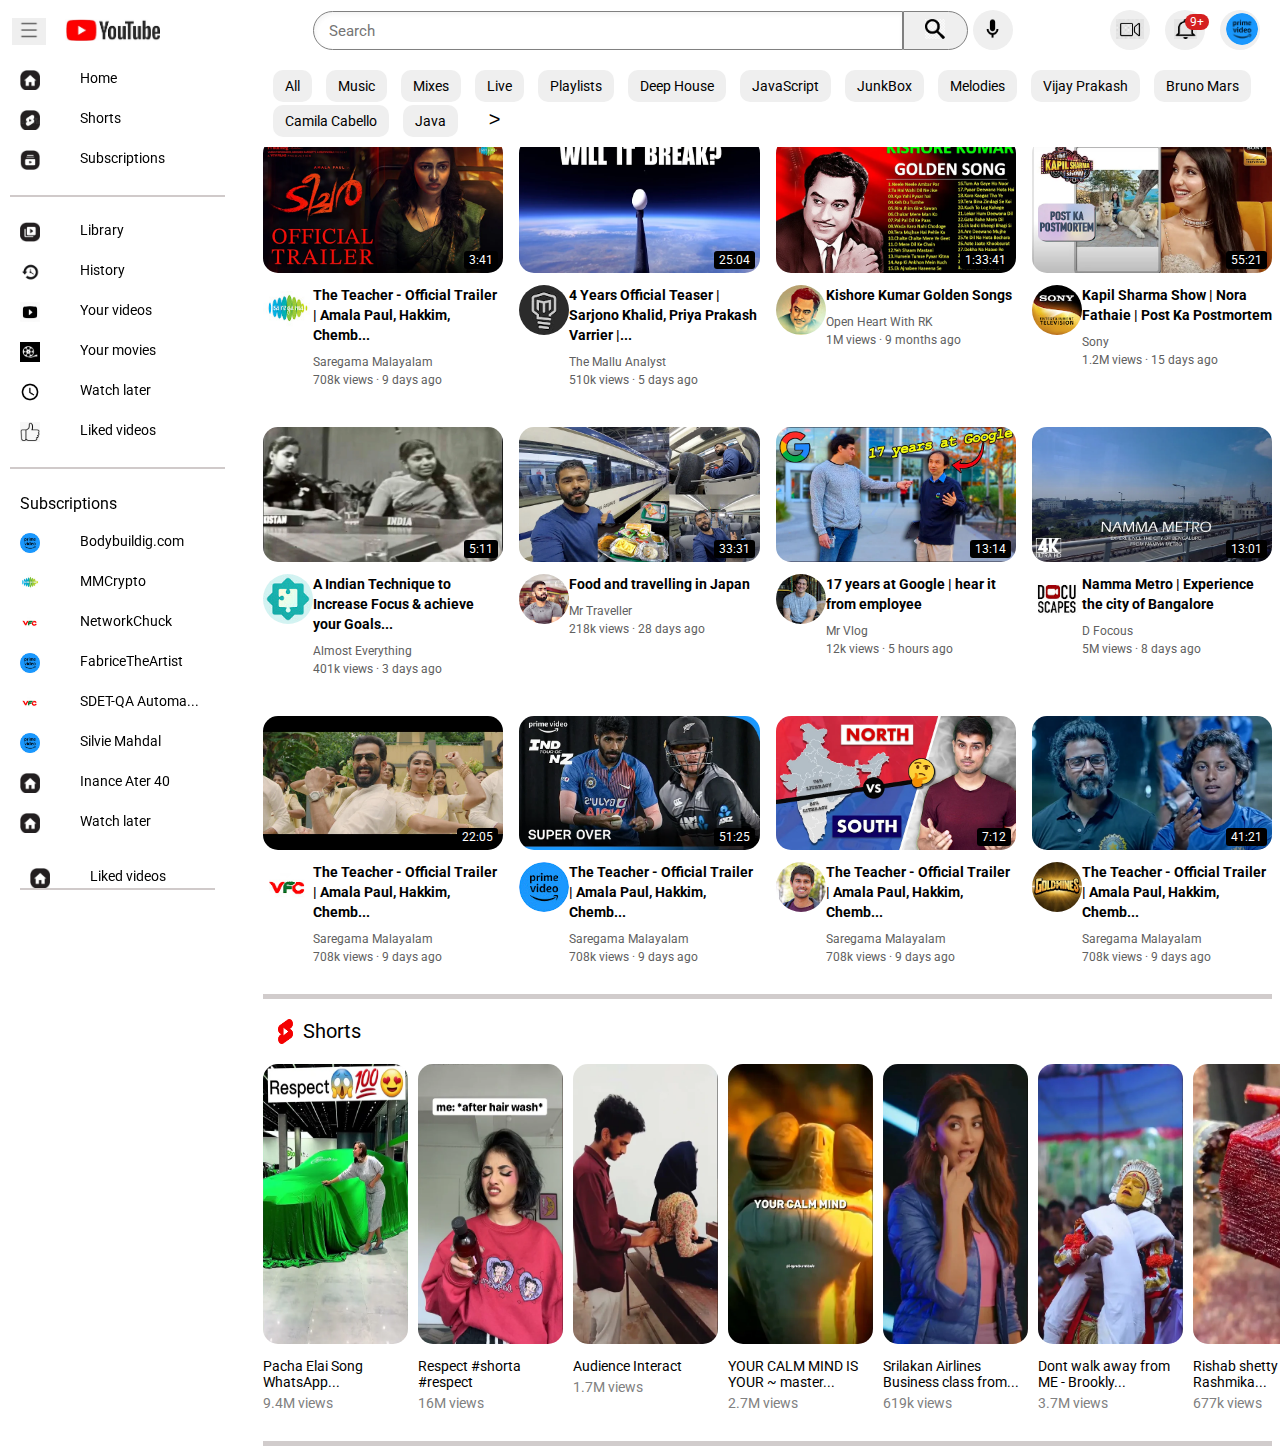
<file: index.html>
<!DOCTYPE html>
<html>
    <head>
        <title>Youtube_clone</title>
        <link rel="stylesheet" href="clone.css">
        <link rel="stylesheet" href="header.css">
        <link rel="stylesheet" href="sidebar.css">
        <link rel="preconnect" href="https://fonts.googleapis.com">
        <link rel="preconnect" href="https://fonts.gstatic.com" crossorigin>
        <link href="https://fonts.googleapis.com/css2?family=Roboto:wght@400;500;700&display=swap" rel="stylesheet">
    
    </head>
    <body class="body">
        <div class="header">
            <div class="left-div">
                <button class="lines-button">
                    <img class="lines" src="logo/3-lines2.png" alt="3-lines">
                </button>
                <img class="yt" src="logo/youtube.jpg" alt="youtube">
            </div>
            <div class="center-div">
                <input class="search" type="text" placeholder="Search">
                <button class="magni-button">
                    <img class="magni" src="logo/magni.jpg" alt="magni">
                    <div class="tooltip">Search</div>
                </button>
                <button class="mic-button">
                    <img class="mic" src="logo/mic.png" alt="mic">
                    <div class="tooltip">Search with your voice </div>
                </button>
            </div>
            <div class="right-div">
                <button class="video-cam-button">
                    <img class="video-cam" src="logo/video-cam.jpg" alt="video-cam">
                    <div class="tooltip">Create</div>
                </button>    
                <button class="bell-button">
                    <div class="noti">
                        <img class="bell" src="logo/bell.webp" alt="bell">
                        <div class="tooltip">Notifications</div>
                    <div class="noti-number">9+</div>
                    </div>
                </button>
                <button class="login-button">
                    <img class="login-icon" src="display-pictures/dp10.jpg" alt="dp">
                </button>
            </div>
        </div>
        <div class="header2">
            <button class="header-button">
                All
            </button>
            <button class="header-button">
                Music
            </button>
            <button class="header-button">
                Mixes
            </button>
            <button class="header-button">
                Live
            </button>
            <button class="header-button">
                Playlists
            </button>
            <button class="header-button">
                Deep House
            </button>
            <button class="header-button">
                JavaScript
            </button>
            <button class="header-button">
                JunkBox
            </button>
            <button class="header-button">
                Melodies
            </button>
            <button class="header-button">
                Vijay Prakash
            </button>
            <button class="header-button">
                Bruno Mars
            </button>
            <button class="header-button">
                Camila Cabello
            </button>
            <button class="header-button">
                Java
           </button>
            <button class="header-button-arrow">
                >
            </button>
        </div>


        <div class="sidebar">
            <button class="side1">
                <div class="div-side">
                <img class="img-home" src="logo/home.jpg">
                Home 
                </div> 
            </button>
            <button class="side1">
                <div class="div-side">
                <img class="img-home" src="logo/shorts.jpg">
                Shorts
                </div>                
            </button>
            <button class="side1">
                <div class="div-side">
                <img class="img-home" src="logo/sub.jpg">
                Subscriptions
                </div>
            </button>

           <div class="line"></div>
            
           <button class="side1">
                <div class="div-side">
                <img class="img-home" src="logo/lib.jpg">
                Library
                </div>
            </button>
            <button class="side1">
                <div class="div-side">
                <img class="img-home" src="logo/history.jpg">
                History
                </div>
            </button>
            <button class="side1">
                <div class="div-side">
                    <img class="img-home" src="logo/your-videos.jpg">
                    Your videos
                </div>
               
            </button>
            <button class="side1">
                <div class="div-side">
                    <img class="img-home" src="logo/your-movies.jpg">
                    Your movies
                </div>
                
            </button>
            <button class="side1">
                <div class="div-side">

                    <img class="img-home" src="logo/watch-later.png">
                    Watch later
                </div>
                
            </button>
            <button class="side1">
                <div class="div-side">
                    <img class="img-home" src="logo/liked.png">
                Liked videos
                </div>
            </button>
            <div class="line"></div>

            <Div class="sub-main">Subscriptions</Div>

            <button class="side1">
                <div class="div-side">
                <img class="img-home" src="display-pictures/dp10.jpg">
                Bodybuildig.com
                </div> 
            </button>
            <button class="side1">
                <div class="div-side">
                <img class="img-home" src="display-pictures/dp1.jpg">
                MMCrypto
                </div>                
            </button>
            <button class="side1">
                <div class="div-side">
                <img class="img-home" src="display-pictures/dp9.jpg">
                NetworkChuck                
                </div>                
            </button>
           <button class="side1">
                <div class="div-side">
                <img class="img-home" src="display-pictures/dp10.jpg">
                FabriceTheArtist
                </div>
            </button>
            <button class="side1">
                <div class="div-side">
                <img class="img-home" src="display-pictures/dp9.jpg">
                SDET-QA Automa...
                </div>
            </button>
            <button class="side1">
                <div class="div-side">
                    <img class="img-home" src="display-pictures/dp10.jpg">
                    Silvie Mahdal
                </div>
               
            </button>
            <button class="side1">
                <div class="div-side">
                    <img class="img-home" src="logo/home.jpg">
                    Inance Ater 40
                </div>
                
            </button>
            <button class="side1">
                <div class="div-side">

                    <img class="img-home" src="logo/home.jpg">
                    Watch later
                </div>
                
            </button>
            <button class="side1">
                <div class="line">
                <div class="div-side">
                        <img class="img-home" src="logo/home.jpg">
                    Liked videos
                    </div>
                </div>
                
            </button>
          
        </div>
        
        <div class="video-grid">
            <div class="main">
                <div class="image-preview">
                    <img class="thumbnail" src="thumbnails/tumb1.webp" alt="thumb1">
                    <div class="timestamp">3:41</div>
                </div>
                <div class="video-info-grid">
                    <div class="dp-holder">
                        <img class="dp" src="display-pictures/dp1.jpg" alt="dp1">
                    </div>
                    <div class="video-preview">
                        <p class="video-title">
                            The Teacher - Official Trailer | Amala Paul, Hakkim, Chemb...
                        </p>
                        <p class="video-owner">
                            Saregama Malayalam
                        </p>
                        <p class="video-views">
                            708k views &#903; 9 days ago
                        </p>
                    </div>
                </div>
                
            </div>
    
    
            <div class="main">
    
                <div class="image-preview">
                    <img class="thumbnail" src="thumbnails/thumb2.webp" alt="thumb2">
                    <div class="timestamp">25:04</div>
                </div>
                <div class="video-info-grid">
                    <div class="dp-holder">
                        <img class="dp" src="display-pictures/dp2.jpg" alt="dp2">
                    </div>
                    <div class="video-preview">
                        <p class="video-title">
                            4 Years Official Teaser | Sarjono Khalid, Priya Prakash Varrier |...
                        </p>
                        <p class="video-owner">
                            The Mallu Analyst
                        </p>
                        <p class="video-views">
                            510k views &#903; 5 days ago
                        </p>
                    </div>
                </div>
               
            </div>



                        
            <div class="main">
                
                <div class="image-preview">
                    <img class="thumbnail" src="thumbnails/thumb3.webp" alt="thumb3">
                    <div class="timestamp">1:33:41</div>
                </div>
                <div class="video-info-grid">
                    <div class="dp-holder">
                        <img class="dp" src="display-pictures/dp3.jpg" alt="dp3">
                    </div>
                    <div class="video-preview">
                        <p class="video-title">
                            Kishore Kumar Golden Songs
                        </p>
                        <p class="video-owner">
                            Open Heart With RK
                        </p>
                        <p class="video-views">
                            1M views &#903; 9 months ago
                        </p>
                    </div>
                </div>
                
            </div>


            <div class="main">

                <div class="image-preview">
                    <img class="thumbnail" src="thumbnails/thumb4.webp" alt="thumb4">
                    <div class="timestamp">55:21</div>
                </div>
                <div class="video-info-grid">
                    <div class="dp-holder">
                        <img class="dp" src="display-pictures/dp4.jpg" alt="dp4">
                    </div>
                    <div class="video-preview">
                        <p class="video-title">
                            Kapil Sharma Show | Nora Fathaie | Post Ka Postmortem
                        </p>
                        <p class="video-owner">
                            Sony
                        </p>
                        <p class="video-views">
                            1.2M views &#903; 15 days ago
                        </p>
                    </div>
                </div>
            </div>


            <div class="main">

            <div class="image-preview">
                <img class="thumbnail" src="thumbnails/thumb5.webp" alt="thumb5">
                <div class="timestamp">5:11</div>
            </div>
            <div class="video-info-grid">
                <div class="dp-holder">
                    <img class="dp" src="display-pictures/dp5.jpg" alt="dp5">
                </div>
                <div class="video-preview">
                    <p class="video-title">
                        A Indian Technique to Increase Focus & achieve your Goals...
                    </p>
                    <p class="video-owner">
                        Almost Everything
                    </p>
                    <p class="video-views">
                        401k views &#903; 3 days ago
                    </p>
                </div>
            </div>
            </div>


            <div class="main">

            <div class="image-preview">
                <img class="thumbnail" src="thumbnails/thumb6.webp" alt="thumb6">
                <div class="timestamp">33:31</div>
            </div>
            <div class="video-info-grid">
                <div class="dp-holder">
                    <img class="dp" src="display-pictures/dp6.jpg" alt="dp6">
                </div>
                <div class="video-preview">
                    <p class="video-title">
                        Food and travelling in Japan
                    <p class="video-owner">
                        Mr Traveller
                    </p>
                    <p class="video-views">
                        218k views &#903; 28 days ago
                    </p>
                </div>
            </div>
            </div>


            <div class="main">

            <div class="image-preview">
                <img class="thumbnail" src="thumbnails/thumb7.webp" alt="thumb7">
                <div class="timestamp">13:14</div>
            </div>
            <div class="video-info-grid">
                <div class="dp-holder">
                    <img class="dp" src="display-pictures/dp7.jpg" alt="dp7">
                </div>
                <div class="video-preview">
                    <p class="video-title">
                        17 years at Google | hear it from employee
                    </p>
                    <p class="video-owner">
                        Mr Vlog
                    </p>
                    <p class="video-views">
                        12k views &#903; 5 hours ago
                    </p>
                </div>
            </div>
            </div>


            <div class="main">

            <div class="image-preview">
                <img class="thumbnail" src="thumbnails/thumb8.webp" alt="thumb8">
                <div class="timestamp">13:01</div>
            </div>
            <div class="video-info-grid">
                <div class="dp-holder">
                    <img class="dp" src="display-pictures/dp8.jpg" alt="dp8">
                </div>
                <div class="video-preview">
                    <p class="video-title">
                        Namma Metro | Experience the city of Bangalore
                    </p>
                    <p class="video-owner">
                        D Focous
                    </p>
                    <p class="video-views">
                        5M views &#903; 8 days ago
                    </p>
                </div>
            </div>

            </div>




            <div class="main">

            <div class="image-preview">
                <img class="thumbnail" src="thumbnails/thumb9.webp" alt="thumb9">
                <div class="timestamp">22:05</div>
            </div>
            <div class="video-info-grid">
                <div class="dp-holder">
                    <img class="dp" src="display-pictures/dp9.jpg" alt="dp9">
                </div>
                <div class="video-preview">
                    <p class="video-title">
                        The Teacher - Official Trailer | Amala Paul, Hakkim, Chemb...
                    </p>
                    <p class="video-owner">
                        Saregama Malayalam
                    </p>
                    <p class="video-views">
                        708k views &#903; 9 days ago
                    </p>
                </div>
            </div>
            </div>

            <div class="main">

            <div class="image-preview">
                <img class="thumbnail" src="thumbnails/thumb10.webp" alt="thumb10">
                <div class="timestamp">51:25</div>
            </div>
            <div class="video-info-grid">
                <div class="dp-holder">
                    <img class="dp" src="display-pictures/dp10.jpg" alt="dp10">
                </div>
                <div class="video-preview">
                    <p class="video-title">
                        The Teacher - Official Trailer | Amala Paul, Hakkim, Chemb...
                    </p>
                    <p class="video-owner">
                        Saregama Malayalam
                    </p>
                    <p class="video-views">
                        708k views &#903; 9 days ago
                    </p>
                </div>
            </div>

            </div>


            <div class="main">

            <div class="image-preview">
                <img class="thumbnail" src="thumbnails/thumb11.webp" alt="thumb11">
                <div class="timestamp">7:12</div>
            </div>
            <div class="video-info-grid">
                <div class="dp-holder">
                    <img class="dp" src="display-pictures/dp11.jpg" alt="dp11">
                </div>
                <div class="video-preview">
                    <p class="video-title">
                        The Teacher - Official Trailer | Amala Paul, Hakkim, Chemb...
                    </p>
                    <p class="video-owner">
                        Saregama Malayalam
                    </p>
                    <p class="video-views">
                        708k views &#903; 9 days ago
                    </p>
                </div>
            </div>
            </div>


            <div class="main">

            <div class="image-preview">
                <img class="thumbnail" src="thumbnails/thumb12.webp" alt="thumb12">
                <div class="timestamp">41:21</div>
            </div>
            <div class="video-info-grid">
                <div class="dp-holder">
                    <img class="dp" src="display-pictures/dp12.jpg" alt="dp12">
                </div>
                <div class="video-preview">
                    <p class="video-title">
                        The Teacher - Official Trailer | Amala Paul, Hakkim, Chemb...
                    </p>
                    <p class="video-owner">
                        Saregama Malayalam
                    </p>
                    <p class="video-views">
                        708k views &#903; 9 days ago
                    </p>
                </div>
            </div>
            </div>
        </div>

                
        <div class="shorts-div">
            <img class="shorts-icon" src="Youtube_shorts_icon.svg.png" alt="shorts">
        <p class="Shorts">
            Shorts
        </p>
        </div>
        <div class="reels-grid">
        
        <div class="reels">
        <img class="reels-image" src="reels/reel1.webp" alt="reels1">
        <p class="reels-text">
            Pacha Elai Song WhatsApp...
        </p>
        <p class="reels-views">
            9.4M views
        </p>
        </div>

        <div class="reels">
            <img class="reels-image" src="reels/reel2.webp" alt="reels2">
            <p class="reels-text">
                Respect #shorta #respect
            </p>
            <p class="reels-views">
                16M views
            </p>
            </div>

         <div class="reels">
                <img class="reels-image" src="reels/reel3.webp" alt="reels2">
                <p class="reels-text">
                    Audience Interact
                </p>
                <p class="reels-views">
                    1.7M views
                </p>
                </div>

                <div class="reels">
                    <img class="reels-image" src="reels/reel4.webp" alt="reels2">
                    <p class="reels-text">
                        YOUR CALM MIND IS YOUR ~ master...
                    </p>
                    <p class="reels-views">
                        2.7M views
                    </p>
                    </div>

                    <div class="reels">
                        <img class="reels-image" src="reels/reel5.webp" alt="reels2">
                        <p class="reels-text">
                            Srilakan Airlines Business  class from...
                        </p>
                        <p class="reels-views">
                            619k views
                        </p>
                        </div>
                
                        <div class="reels">
                            <img class="reels-image" src="reels/reel6.webp" alt="reels2">
                            <p class="reels-text">
                                Dont walk away from ME - Brookly...
                            </p>
                            <p class="reels-views">
                                3.7M views
                            </p>
                        </div>

                            <div class="reels">
                                <img class="reels-image" src="reels/reel7.webp" alt="reels2">
                                <p class="reels-text">
                                    Rishab shetty trolls Rashmika...
                                </p>
                                <p class="reels-views">
                                    677k views
                                </p>
                             </div>

        </div>
    </body>
</html>
</file>
<file: clone.css>
p{
    font-family: Roboto, Arial;
    margin-top: 0;
    margin-bottom: 0;
    font-size: 14px;
}
.video-grid{
    display: grid;
    grid-template-columns: 1fr 1fr 1fr 1fr;
    column-gap: 16px;
    row-gap: 40px;
    border-bottom-width: 5px;
    border-bottom-style: solid;
    border-bottom-color: rgb(209, 204, 204);
    padding-bottom: 30px;
}
@media (max-width: 1130px){
    .video-grid{
        grid-template-columns: 1fr 1fr 1fr;
    }
}

@media (max-width: 890px){
    .video-grid{
        grid-template-columns: 1fr 1fr;
    }
}
@media(max-width:510px){
    .video-grid{
        grid-template-columns: 1fr;
    }
}

.image-preview{
    position: relative;
}
.timestamp{
    position: absolute;
    background-color: black;
    color: white;
    font-family: Roboto, arial;
    font-size: 12px;
    bottom: 16px;
    right: 5px;
    border-radius: 3px;
    padding: 2px 5px 2px 5px;
}

.thumbnail{
    width: 100%;
    border-radius: 15px;
    margin-bottom: 8px;
}

.video-info-grid{
    display: grid;
    grid-template-columns: 50px 1fr;            
}

.dp{
    width: 100%;
    border-radius: 50px;
}

.video-title{
    font-size: 14px ;
    font-weight: 500;
    line-height: 20px;
    margin-bottom: 10px;
    margin-top: 0px;
}
.video-title{
    font-weight: bold;
}
.video-owner,
.video-views{
    display: block;
    font-size: 12px;
    color: rgb(96, 96, 96);
}
.video-owner{
    margin-bottom: 4px;
}


.reels-text{
    margin-top: 10px;
    width: 145px;
}
.shorts-icon{
display: inline-block;
width: 15px;
height: 25px;
margin-right: 10px;
}
.shorts-div{
display: flex;
flex-direction: row;
margin-left: 15px;
margin-bottom: 20px;
margin-top: 20px;
}
.Shorts{
font-size: 20px;
}
.reels-views{
    margin-top: 5px;
    color: grey;
}
.reels-image{
    width: 100%;
    height: 280px;
    border-radius: 15px;
}
.reels-grid{
    display: grid;
    grid-template-columns: 1fr 1fr 1fr 1fr 1fr 1fr 1fr;
    column-gap: 10px;
    border-bottom-width: 5px;
    border-bottom-style: solid;
    border-bottom-color: rgb(209, 204, 204);
    padding-bottom: 30px;
}

@media (max-width:500px){
    .reels-grid{
        grid-template-columns: 1fr 1fr 1fr 1fr;
    }
}

@media (min-width:0) and (max-width:499px){
    .reels-grid{
        grid-template-columns: 1fr 1fr 1fr ;
    }
}
@media (min-width:1000px){
    .reels-grid{
        grid-template-columns: 1fr 1fr 1fr 1fr 1fr 1fr 1fr;
    }
}
</file>
<file: header.css>
.body{
    padding-top: 130px;
    padding-left: 255px;
}
.header{
    display: flex;
    flex-direction: row;
    height: 55px;
    justify-content: space-between;
    align-items: center;
    position:fixed;
    background-color: white;
    top:0;
    left: 0;
    right: 0;
    height: 60px;
    padding-bottom: 10px;
    z-index: 100;
}
.left-div{
    width: 200px;
    margin-bottom: 8px;
    margin-top: 10px;
}
.lines-button{
    border: none;
    margin-left: 12px;   
}
.lines-button:hover{
    background-color: grey;
    cursor: pointer;
    border-radius: 100%;
}
.lines{
    width: 22px;
    height: 22px;
}
.yt{
    margin-left: 15px;
    width:95px;
    height: 22px;
}
.center-div{
    flex: 2;
    margin-left: 70px;
    margin-right: 55px;
    max-width: 700px;
    display: flex;
    align-items: center;
    justify-content: center;
}
.search{
    flex: 1;
    height: 35px;
    border-width: 1px;
    border-style: solid;
    border-color: grey;
    border-radius: 50px 0 0 50px ;
    padding-left: 15px;
    font-size: 15px;
    box-shadow: inset 1px 2px 5px rgba(0, 0, 0, 0.05);
    width: 0;
}
.magni-button .tooltip,
.mic-button .tooltip,
.bell-button .tooltip,
.video-cam-button .tooltip{
    position: absolute;
    background-color: grey;
    color: white;
    font-family: Roboto, arial;
    font-size: 12px;
    border-radius: 3px;
    padding: 8px 8px 8px 8px;
    opacity: 0;
    transition: opacity 0.15s;
    pointer-events: none;
    white-space: nowrap;
}
.magni-button:hover .tooltip,
.mic-button:hover .tooltip,
.bell-button:hover .tooltip,
.video-cam-button:hover .tooltip{
    opacity: 1;
}
.search::placeholder{
    font-family: Roboto, Arial;
    font-size: 15px;
}
.magni-button{
    width: 65px;
    height: 39px;
    border: none;
    border-width: 1px;
    border-style: solid;
    border-color: grey;
    border-radius: 0 50px 50px 0;
    position: relative;
}
.magni{
    width: 20px;
    height:20px;
}
.mic-button{
    height: 40px;
    width: 40px;
    border: none;
    border-radius: 50px;
    margin-left: 5px;
    position: relative;
}
.mic-button:hover{
    background-color: grey;
    cursor: pointer;
    
}
.mic{
    width: 25px;
    height: 25px;
}
.right-div{
  width: 170px;
  display: flex;
  justify-content: space-between;
  align-items: center;
  margin-bottom: 10px;
  flex-shrink: 0;
  margin-top: 10px;
}
.video-cam-button{
    width: 40px;
    height: 40px;
    border: none;
    border-radius: 50px;
    position: relative;
}
.video-cam-button:hover{
    background-color: grey;
}
.video-cam{
    width: 28px;
    height:20px;
}
.bell-button{
    height: 40px;
    width: 40px;
    border-radius: 50px;
    border: none;
    position: relative;
}
.noti{
    position: relative;
}
.noti-number{
    position: absolute;
    background-color: rgb(213, 32, 32);
    color: white;
    font-family: Roboto, arial;
    font-size: 12px;
    padding: 1px 5px 1px 5px;
    border-radius: 50px;
    top: -5px;
    right: -10px;
}
.bell-button:hover{
    background-color: grey;
    cursor: pointer;
    border-radius: 50px;
}
.bell{
    width: 23px;
    height: 20px;
    
}
.login-button{
    width: 40px;
    height: 40px;
    border-radius: 50px;
    margin-right: 20px;
    border:none;
}
.login-icon{
    width: 32px;
    height: 32px;
    border-radius: 50px;
    margin-right: 16px;
}

.header2{
    background-color: white;
    position: fixed;
    top: 70px;
    padding-bottom :10px; 
    z-index: 100;
}
.header-button{
    font-family: Roboto, arial;
    font-size: 14px;
    border:none;
    border-radius: 10px;
    padding: 8px 12px 8px 12px;
    margin-left: 10px;
}
.header-button:hover{
    cursor: pointer;
    background-color: grey;
}
.header-button-arrow{
    border: none;
    font-size: 20px;
    background-color: white;
    border-radius: 50px;
    width: 35px ;
    height: 35px;
    margin-left: 15px;
}
.header-button-arrow:hover{
    background-color: grey;
    cursor: pointer;
}
</file>
<file: sidebar.css>
.sidebar{
    position:fixed;
    top: 60px;;
    left:0;
    bottom: 0;
    width: 235px;
    display: flex;
    flex-direction: column;
}



.div-side{
    display: flex;
    flex-direction: row;
}
.side1{
    font-family: Roboto, arial;
    font-size: 14px;
    padding: 10px 10px 10px 10px;
    border-radius: 10px;
    border: none;
    background-color: white;
}
.side1:hover{
    cursor: pointer;
    background-color: rgb(212, 211, 211);
}
.img-home{
    width: 20px;
    height: 20px;
    margin-right: 40px;
    margin-left: 10px;
}
.line{
    margin-left: 10px;
    margin-bottom: 15px;
    margin-top: 15px;
    margin-right: 10px;
    border-bottom-width: 2px;
    border-bottom-color: rgb(208, 202, 202);
    border-bottom-style: solid;
}
.sub-main{
    font-family: Roboto, arial;
    margin-top: 10px;
    margin-left: 20px;
    margin-bottom :10px;
}
</file>
